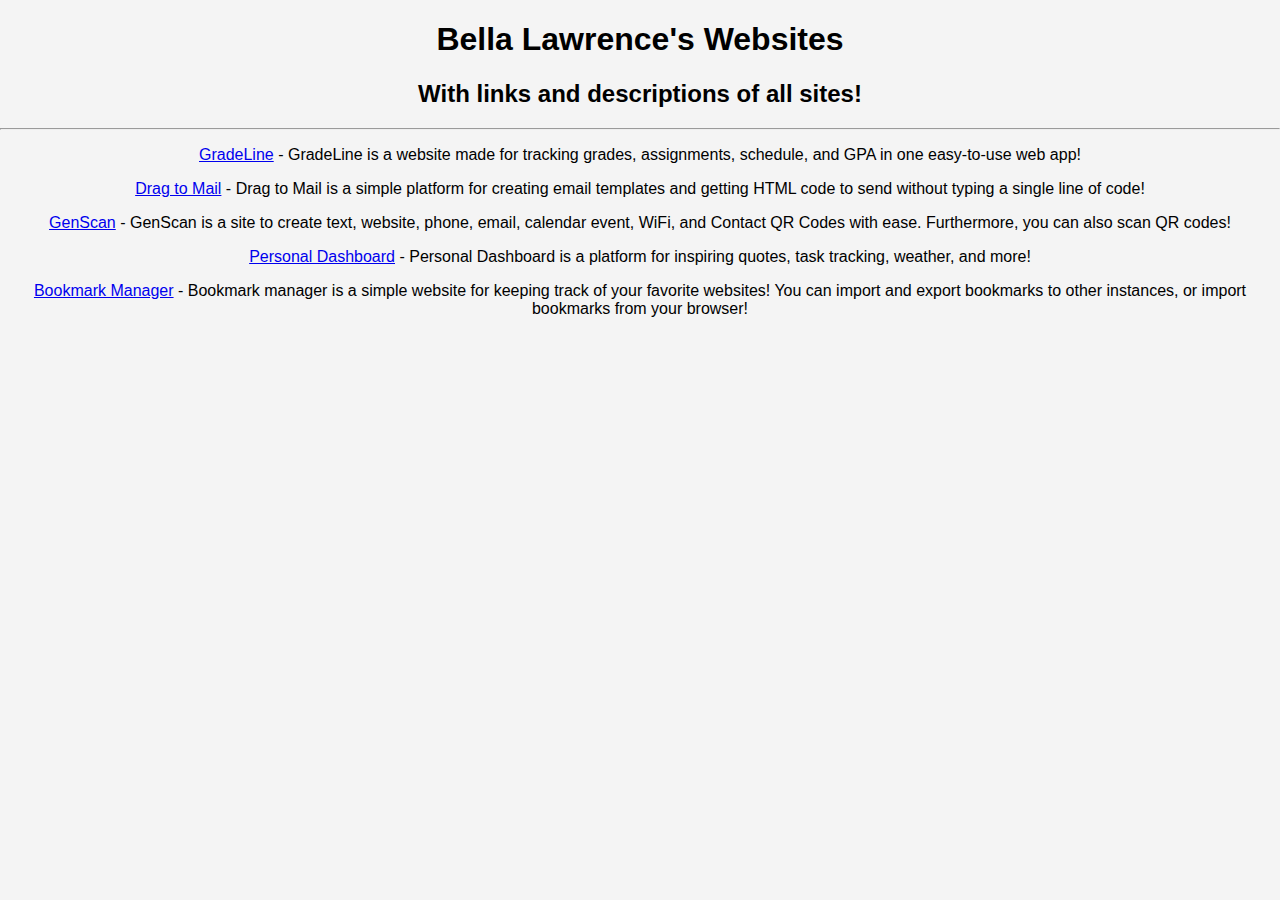
<file: index.html>
<!DOCTYPE HTML>
<html lang="en">
  <head>
    <link rel="icon" type="image/png" href="/public/assets/web_presence/icons/favicon-96x96.png" sizes="96x96" />
    <link rel="icon" type="image/svg+xml" href="/public/assets/web_presence/icons/favicon.svg" />
    <link rel="shortcut icon" href="/public/assets/web_presence/icons/favicon.ico" />
    <link rel="apple-touch-icon" sizes="180x180" href="/public/assets/web_presence/icons/apple-touch-icon.png" />
    <meta name="apple-mobile-web-app-title" content="BL" />
    <link rel="manifest" href="/public/assets/web_presence/icons/site.webmanifest" />
    <link rel="stylesheet" href="css/styles.css"
    <meta charset="UTF-8">
    <meta name="viewport" content="width=device-width, initial-scale=1.0">
    <title>Bella Lawrence | Home</title>
  </head>
  <body>
    <header>
      <h1>Bella Lawrence's Websites</h1>
      <h2>With links and descriptions of all sites!</h2>
    </header>
    <hr class="thick">
    <p class="centered-paragraph"><a href="/gradeline.html">GradeLine</a> - GradeLine is a website made for tracking grades, assignments, schedule, and GPA in one easy-to-use web app!</p>
    <p class="centered-paragraph"><a href="/email-template.html">Drag to Mail</a> - Drag to Mail is a simple platform for creating email templates and getting HTML code to send without typing a single line of code!</p>
    <p class="centered-paragraph"><a href="/genscan.html">GenScan</a> - GenScan is a site to create text, website, phone, email, calendar event, WiFi, and Contact QR Codes with ease. Furthermore, you can also scan QR codes!</p>
    <p class="centered-paragraph"><a href="/pers-dash.html">Personal Dashboard</a> - Personal Dashboard is a platform for inspiring quotes, task tracking, weather, and more!</p>
    <p class="centered-paragraph"><a href="/bookmark.html">Bookmark Manager</a> - Bookmark manager is a simple website for keeping track of your favorite websites! You can import and export bookmarks to other instances, or import bookmarks from your browser!</p>
  </body>
</html>
</file>
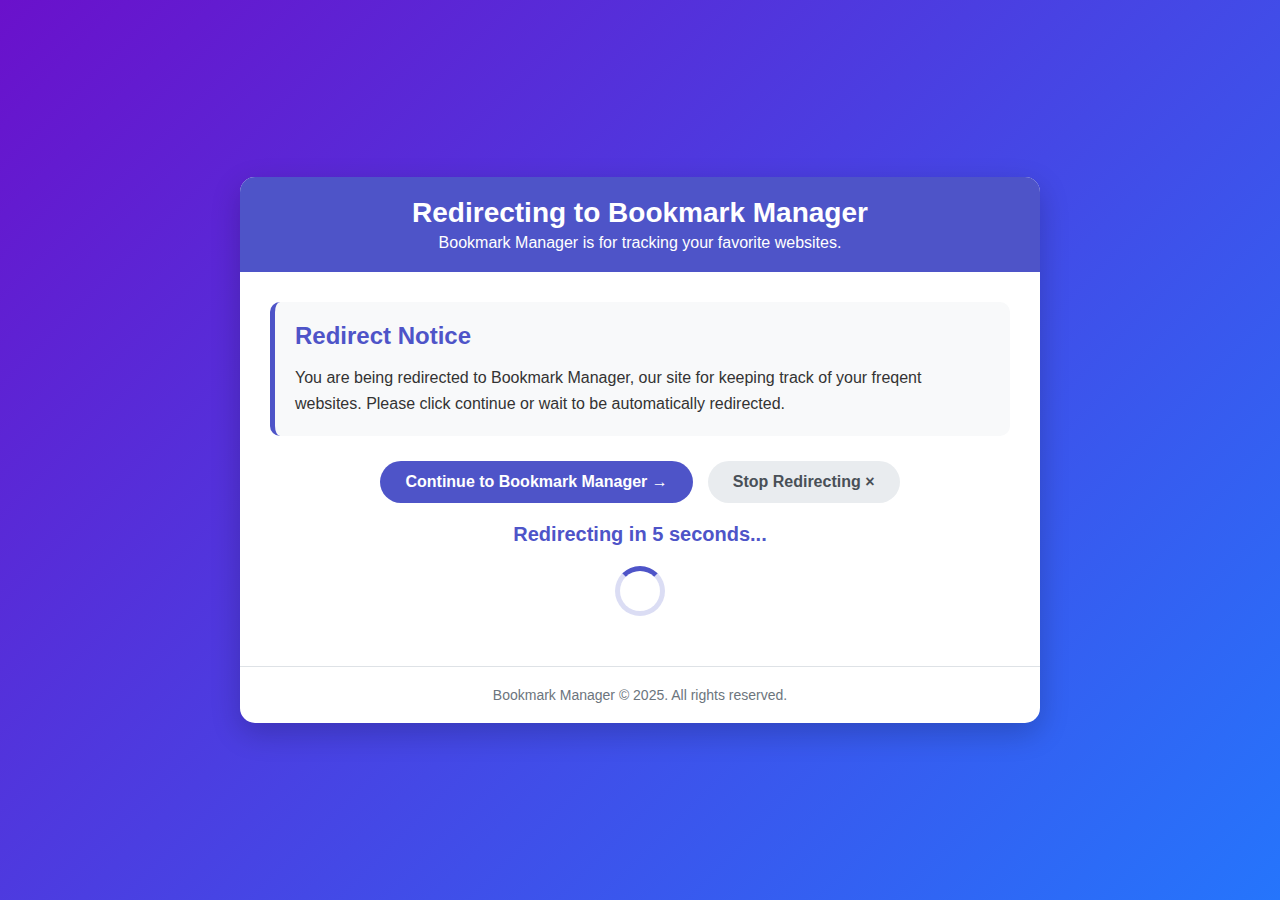
<file: bookmark.html>
<!DOCTYPE html>
<html lang="en">
<head>
    <meta charset="UTF-8">
    <meta name="viewport" content="width=device-width, initial-scale=1.0">
    <title>Bookmark Manager Redirect</title> <!-- Replace Bookmark Manager with Website Name -->
    <style>
        * {
            box-sizing: border-box;
            margin: 0;
            padding: 0;
            font-family: 'Segoe UI', Tahoma, Geneva, Verdana, sans-serif;
        }
        
        body {
            background: linear-gradient(135deg, #6a11cb 0%, #2575fc 100%);
            min-height: 100vh;
            display: flex;
            justify-content: center;
            align-items: center;
            padding: 20px;
        }
        
        .container {
            width: 100%;
            max-width: 800px;
            background: white;
            border-radius: 15px;
            box-shadow: 0 10px 30px rgba(0, 0, 0, 0.2);
            overflow: hidden;
        }
        
        header {
            background: #4e54c8;
            color: white;
            padding: 20px;
            text-align: center;
        }
        
        header h1 {
            font-size: 28px;
            margin-bottom: 5px;
        }
        
        .content {
            padding: 30px;
        }
        
        .status-card {
            background: #f8f9fa;
            border-radius: 10px;
            padding: 20px;
            margin-bottom: 25px;
            border-left: 5px solid #4e54c8;
        }
        
        .status-card h2 {
            color: #4e54c8;
            margin-bottom: 15px;
        }
        
        .status-card p {
            line-height: 1.6;
            color: #333;
        }
        
        .class-details {
            background: #e9ecef;
            border-radius: 8px;
            padding: 15px;
            margin: 15px 0;
        }
        
        .class-details h3 {
            color: #4e54c8;
            margin-bottom: 10px;
        }
        
        .detail-row {
            display: flex;
            margin-bottom: 8px;
        }
        
        .detail-label {
            font-weight: 600;
            width: 80px;
            color: #495057;
        }
        
        .detail-value {
            flex: 1;
            color: #212529;
        }
        
        .countdown {
            text-align: center;
            font-size: 20px;
            font-weight: 600;
            color: #4e54c8;
            margin: 20px 0;
        }
        
        .buttons {
            display: flex;
            justify-content: center;
            gap: 15px;
            margin-top: 25px;
        }
        
        button {
            padding: 12px 25px;
            border: none;
            border-radius: 50px;
            font-size: 16px;
            font-weight: 600;
            cursor: pointer;
            transition: all 0.3s ease;
        }
        
        .primary-btn {
            background: #4e54c8;
            color: white;
        }
        
        .primary-btn:hover {
            background: #3f43a1;
            transform: translateY(-2px);
            box-shadow: 0 5px 15px rgba(0, 0, 0, 0.1);
        }
        
        .secondary-btn {
            background: #e9ecef;
            color: #495057;
        }
        
        .secondary-btn:hover {
            background: #dee2e6;
            transform: translateY(-2px);
        }
        
        .error {
            color: #dc3545;
            text-align: center;
            font-weight: 600;
            margin: 20px 0;
            padding: 15px;
            background: #f8d7da;
            border-radius: 8px;
            border-left: 5px solid #dc3545;
        }
        
        .success {
            color: #198754;
            text-align: center;
            font-weight: 600;
            margin: 20px 0;
            padding: 15px;
            background: #d1e7dd;
            border-radius: 8px;
            border-left: 5px solid #198754;
        }
        
        .spinner {
            width: 50px;
            height: 50px;
            border: 5px solid rgba(78, 84, 200, 0.2);
            border-radius: 50%;
            border-top: 5px solid #4e54c8;
            animation: spin 1s linear infinite;
            margin: 20px auto;
        }
        
        @keyframes spin {
            0% { transform: rotate(0deg); }
            100% { transform: rotate(360deg); }
        }
        
        footer {
            text-align: center;
            padding: 20px;
            color: #6c757d;
            font-size: 14px;
            border-top: 1px solid #dee2e6;
        }
    </style>
</head>
<body>
  <div class="container">
    <header>
      <h1>Redirecting to Bookmark Manager</h1> <!-- Replace Bookmark Manager with Website Name -->
      <p>Bookmark Manager is for tracking your favorite websites.</p> <!-- Replace Bookmark Manager with Website Name, and replace exp with what the site is. -->
    </header>
    <div class="content">
      <div class="status-card">
        <h2>Redirect Notice</h2>
        <p>You are being redirected to Bookmark Manager, our site for keeping track of your freqent websites. Please click continue or wait to be automatically redirected.</p> <!-- Replace Bookmark Manager with Website Name, and replace exp with what the site is. -->
      </div>
      
      <div class="buttons">
          <button id="redirect-btn" class="primary-btn">Continue to Bookmark Manager &rarr;</button> <!-- Replace Bookmark Manager with Website Name -->
          <button id="cancel-btn" class="secondary-btn">Stop Redirecting &times;</button>
      </div>
      
      <div class="countdown" id="countdown">
          Redirecting in 5 seconds...
      </div>
      
      <div class="spinner" id="spinner"></div>
    </div>
    <footer>
        <p>Bookmark Manager &copy; 2025. All rights reserved.</p> <!-- Replace Bookmark Manager with bkm-manager name. -->
    </footer>
  </div>
</body>
<script>
  document.addEventListener('DOMContentLoaded', function() {
    const countdown = document.getElementById('countdown');
    const redirectBtn = document.getElementById('redirect-btn');
    const cancelBtn = document.getElementById('cancel-btn');
    const spinner = document.getElementById('spinner');
    
    // Get class name from URL parameters if needed
    const urlParams = new URLSearchParams(window.location.search);
    const className = urlParams.get('class') || 'your class';
    
    function redirectToPage() {
      window.location.href = 'https://bkm-manager.netlify.app'; // Replace bkm-manager with domain
    }
    
    function startCountdown(seconds) {
      let remaining = seconds;
      
      const countdownInterval = setInterval(() => {
        countdown.textContent = `Redirecting in ${remaining} second${remaining !== 1 ? 's' : ''}...`;
        
        if (remaining <= 0) {
          clearInterval(countdownInterval);
          redirectToPage();
        }
        
        remaining--;
      }, 1000);
      
      // Return the interval ID so we can clear it if needed
      return countdownInterval;
    };
    
    // Start the countdown
    let countdownInterval = startCountdown(5);
    
    // Set up redirect button
    redirectBtn.addEventListener('click', () => {
      clearInterval(countdownInterval);
      redirectToPage();
    });
    
    // Set up cancel button
    cancelBtn.addEventListener('click', () => {
      clearInterval(countdownInterval);
      countdown.textContent = 'Redirect cancelled';
      countdown.style.color = '#dc3545';
      spinner.style.display = 'none';
    });
  });
</script>
</html>
</file>
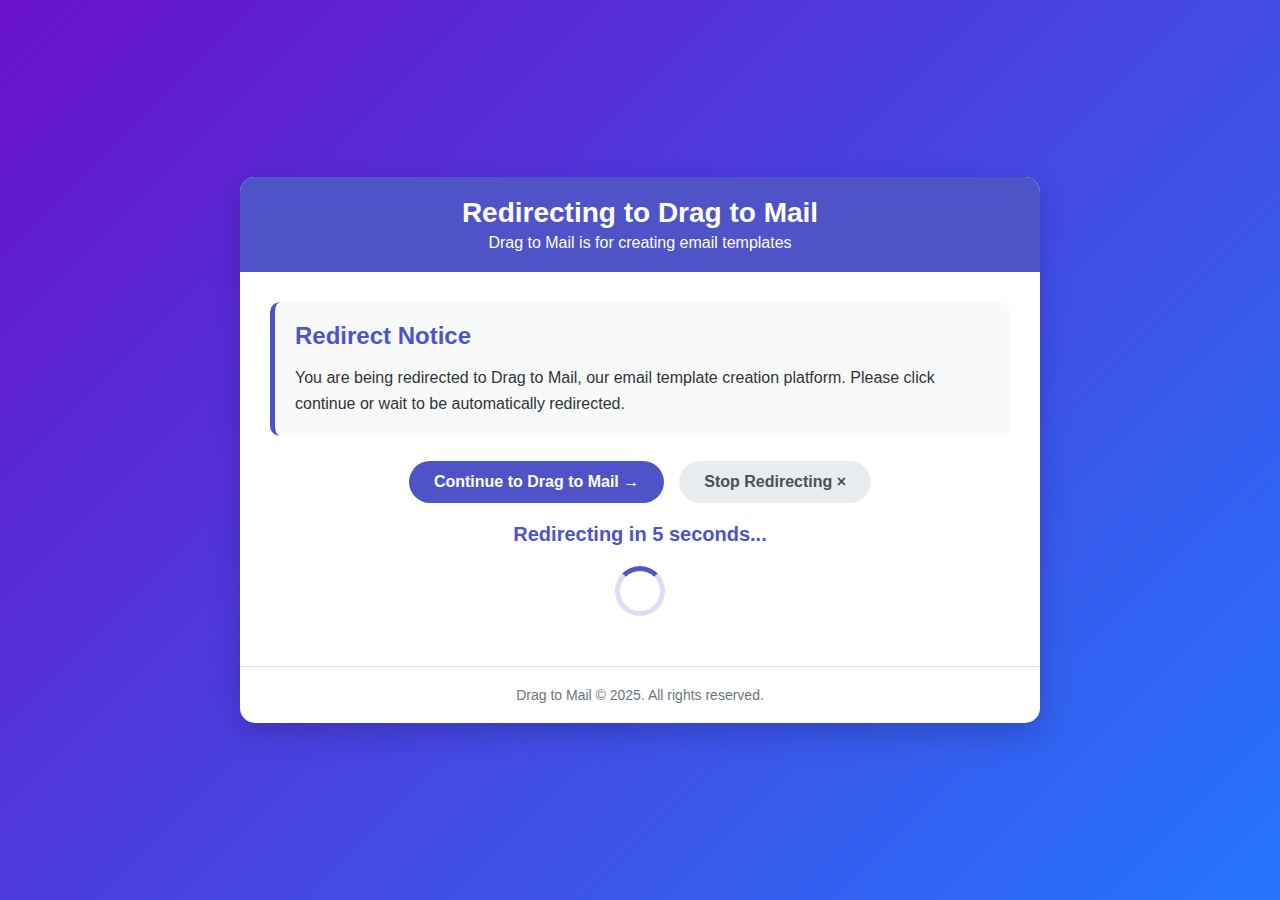
<file: email-template.html>
<!DOCTYPE html>
<html lang="en">
<head>
    <meta charset="UTF-8">
    <meta name="viewport" content="width=device-width, initial-scale=1.0">
    <title>Drag to Mail Redirect</title>
    <style>
        * {
            box-sizing: border-box;
            margin: 0;
            padding: 0;
            font-family: 'Segoe UI', Tahoma, Geneva, Verdana, sans-serif;
        }
        
        body {
            background: linear-gradient(135deg, #6a11cb 0%, #2575fc 100%);
            min-height: 100vh;
            display: flex;
            justify-content: center;
            align-items: center;
            padding: 20px;
        }
        
        .container {
            width: 100%;
            max-width: 800px;
            background: white;
            border-radius: 15px;
            box-shadow: 0 10px 30px rgba(0, 0, 0, 0.2);
            overflow: hidden;
        }
        
        header {
            background: #4e54c8;
            color: white;
            padding: 20px;
            text-align: center;
        }
        
        header h1 {
            font-size: 28px;
            margin-bottom: 5px;
        }
        
        .content {
            padding: 30px;
        }
        
        .status-card {
            background: #f8f9fa;
            border-radius: 10px;
            padding: 20px;
            margin-bottom: 25px;
            border-left: 5px solid #4e54c8;
        }
        
        .status-card h2 {
            color: #4e54c8;
            margin-bottom: 15px;
        }
        
        .status-card p {
            line-height: 1.6;
            color: #333;
        }
        
        .class-details {
            background: #e9ecef;
            border-radius: 8px;
            padding: 15px;
            margin: 15px 0;
        }
        
        .class-details h3 {
            color: #4e54c8;
            margin-bottom: 10px;
        }
        
        .detail-row {
            display: flex;
            margin-bottom: 8px;
        }
        
        .detail-label {
            font-weight: 600;
            width: 80px;
            color: #495057;
        }
        
        .detail-value {
            flex: 1;
            color: #212529;
        }
        
        .countdown {
            text-align: center;
            font-size: 20px;
            font-weight: 600;
            color: #4e54c8;
            margin: 20px 0;
        }
        
        .buttons {
            display: flex;
            justify-content: center;
            gap: 15px;
            margin-top: 25px;
        }
        
        button {
            padding: 12px 25px;
            border: none;
            border-radius: 50px;
            font-size: 16px;
            font-weight: 600;
            cursor: pointer;
            transition: all 0.3s ease;
        }
        
        .primary-btn {
            background: #4e54c8;
            color: white;
        }
        
        .primary-btn:hover {
            background: #3f43a1;
            transform: translateY(-2px);
            box-shadow: 0 5px 15px rgba(0, 0, 0, 0.1);
        }
        
        .secondary-btn {
            background: #e9ecef;
            color: #495057;
        }
        
        .secondary-btn:hover {
            background: #dee2e6;
            transform: translateY(-2px);
        }
        
        .error {
            color: #dc3545;
            text-align: center;
            font-weight: 600;
            margin: 20px 0;
            padding: 15px;
            background: #f8d7da;
            border-radius: 8px;
            border-left: 5px solid #dc3545;
        }
        
        .success {
            color: #198754;
            text-align: center;
            font-weight: 600;
            margin: 20px 0;
            padding: 15px;
            background: #d1e7dd;
            border-radius: 8px;
            border-left: 5px solid #198754;
        }
        
        .spinner {
            width: 50px;
            height: 50px;
            border: 5px solid rgba(78, 84, 200, 0.2);
            border-radius: 50%;
            border-top: 5px solid #4e54c8;
            animation: spin 1s linear infinite;
            margin: 20px auto;
        }
        
        @keyframes spin {
            0% { transform: rotate(0deg); }
            100% { transform: rotate(360deg); }
        }
        
        footer {
            text-align: center;
            padding: 20px;
            color: #6c757d;
            font-size: 14px;
            border-top: 1px solid #dee2e6;
        }
    </style>
</head>
<body>
  <div class="container">
    <header>
      <h1>Redirecting to Drag to Mail</h1>
      <p>Drag to Mail is for creating email templates</p>
    </header>
    <div class="content">
      <div class="status-card">
        <h2>Redirect Notice</h2>
        <p>You are being redirected to Drag to Mail, our email template creation platform. Please click continue or wait to be automatically redirected.</p>
      </div>
      
      <div class="buttons">
          <button id="redirect-btn" class="primary-btn">Continue to Drag to Mail &rarr;</button>
          <button id="cancel-btn" class="secondary-btn">Stop Redirecting &times;</button>
      </div>
      
      <div class="countdown" id="countdown">
          Redirecting in 5 seconds...
      </div>
      
      <div class="spinner" id="spinner"></div>
    </div>
    <footer>
        <p>Drag to Mail &copy; 2025. All rights reserved.</p>
    </footer>
  </div>
</body>
<script>
  document.addEventListener('DOMContentLoaded', function() {
    const countdown = document.getElementById('countdown');
    const redirectBtn = document.getElementById('redirect-btn');
    const cancelBtn = document.getElementById('cancel-btn');
    const spinner = document.getElementById('spinner');
    
    // Get class name from URL parameters if needed
    const urlParams = new URLSearchParams(window.location.search);
    const className = urlParams.get('class') || 'your class';
    
    function redirectToPage() {
      window.location.href = 'https://drag-to-mail.netlify.app';
    }
    
    function startCountdown(seconds) {
      let remaining = seconds;
      
      const countdownInterval = setInterval(() => {
        countdown.textContent = `Redirecting in ${remaining} second${remaining !== 1 ? 's' : ''}...`;
        
        if (remaining <= 0) {
          clearInterval(countdownInterval);
          redirectToPage();
        }
        
        remaining--;
      }, 1000);
      
      // Return the interval ID so we can clear it if needed
      return countdownInterval;
    };
    
    // Start the countdown
    let countdownInterval = startCountdown(5);
    
    // Set up redirect button
    redirectBtn.addEventListener('click', () => {
      clearInterval(countdownInterval);
      redirectToPage();
    });
    
    // Set up cancel button
    cancelBtn.addEventListener('click', () => {
      clearInterval(countdownInterval);
      countdown.textContent = 'Redirect cancelled';
      countdown.style.color = '#dc3545';
      spinner.style.display = 'none';
    });
  });
</script>
</html>
</file>
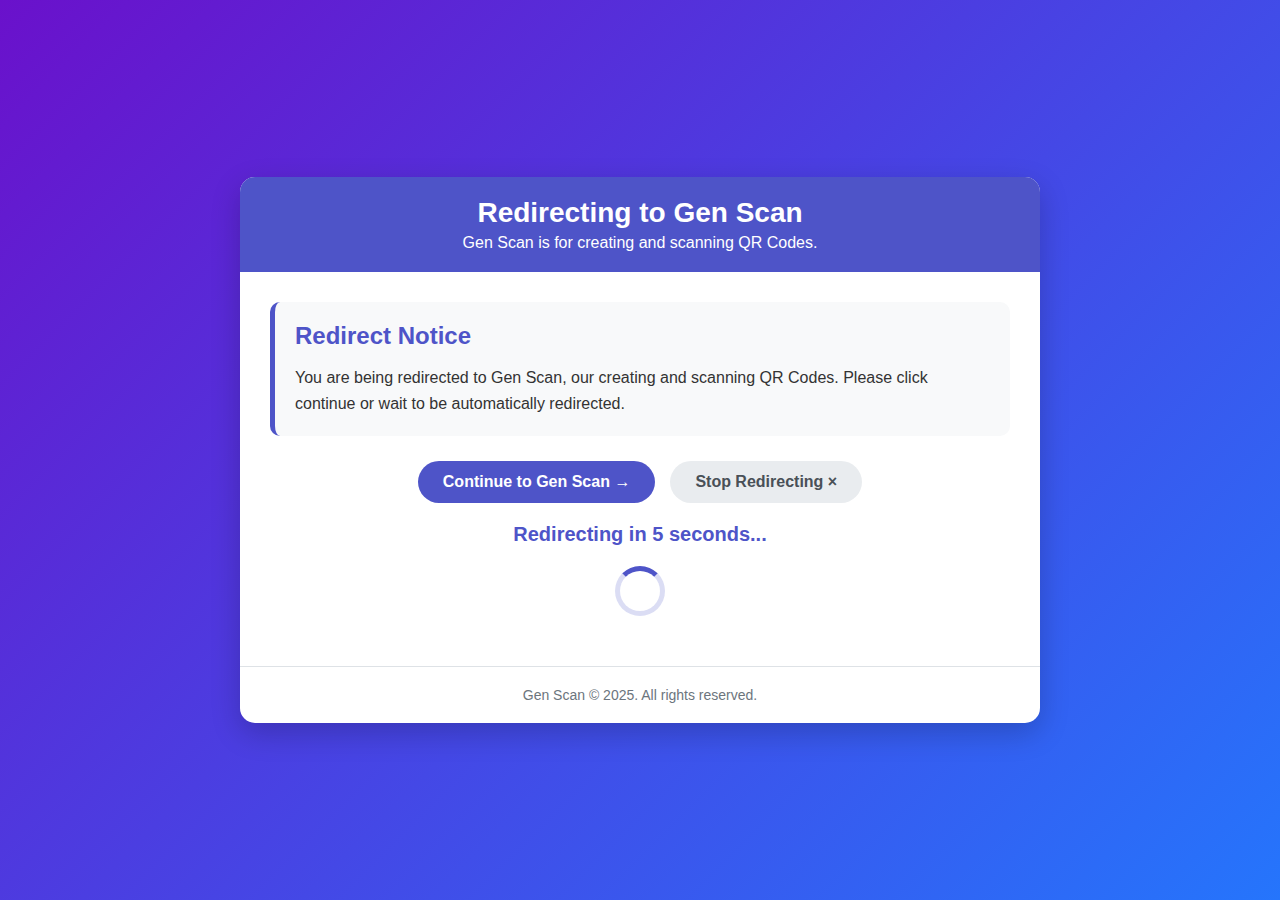
<file: genscan.html>
<!DOCTYPE html>
<html lang="en">
<head>
    <meta charset="UTF-8">
    <meta name="viewport" content="width=device-width, initial-scale=1.0">
    <title>Drag to Mail Redirect</title>
    <style>
        * {
            box-sizing: border-box;
            margin: 0;
            padding: 0;
            font-family: 'Segoe UI', Tahoma, Geneva, Verdana, sans-serif;
        }
        
        body {
            background: linear-gradient(135deg, #6a11cb 0%, #2575fc 100%);
            min-height: 100vh;
            display: flex;
            justify-content: center;
            align-items: center;
            padding: 20px;
        }
        
        .container {
            width: 100%;
            max-width: 800px;
            background: white;
            border-radius: 15px;
            box-shadow: 0 10px 30px rgba(0, 0, 0, 0.2);
            overflow: hidden;
        }
        
        header {
            background: #4e54c8;
            color: white;
            padding: 20px;
            text-align: center;
        }
        
        header h1 {
            font-size: 28px;
            margin-bottom: 5px;
        }
        
        .content {
            padding: 30px;
        }
        
        .status-card {
            background: #f8f9fa;
            border-radius: 10px;
            padding: 20px;
            margin-bottom: 25px;
            border-left: 5px solid #4e54c8;
        }
        
        .status-card h2 {
            color: #4e54c8;
            margin-bottom: 15px;
        }
        
        .status-card p {
            line-height: 1.6;
            color: #333;
        }
        
        .class-details {
            background: #e9ecef;
            border-radius: 8px;
            padding: 15px;
            margin: 15px 0;
        }
        
        .class-details h3 {
            color: #4e54c8;
            margin-bottom: 10px;
        }
        
        .detail-row {
            display: flex;
            margin-bottom: 8px;
        }
        
        .detail-label {
            font-weight: 600;
            width: 80px;
            color: #495057;
        }
        
        .detail-value {
            flex: 1;
            color: #212529;
        }
        
        .countdown {
            text-align: center;
            font-size: 20px;
            font-weight: 600;
            color: #4e54c8;
            margin: 20px 0;
        }
        
        .buttons {
            display: flex;
            justify-content: center;
            gap: 15px;
            margin-top: 25px;
        }
        
        button {
            padding: 12px 25px;
            border: none;
            border-radius: 50px;
            font-size: 16px;
            font-weight: 600;
            cursor: pointer;
            transition: all 0.3s ease;
        }
        
        .primary-btn {
            background: #4e54c8;
            color: white;
        }
        
        .primary-btn:hover {
            background: #3f43a1;
            transform: translateY(-2px);
            box-shadow: 0 5px 15px rgba(0, 0, 0, 0.1);
        }
        
        .secondary-btn {
            background: #e9ecef;
            color: #495057;
        }
        
        .secondary-btn:hover {
            background: #dee2e6;
            transform: translateY(-2px);
        }
        
        .error {
            color: #dc3545;
            text-align: center;
            font-weight: 600;
            margin: 20px 0;
            padding: 15px;
            background: #f8d7da;
            border-radius: 8px;
            border-left: 5px solid #dc3545;
        }
        
        .success {
            color: #198754;
            text-align: center;
            font-weight: 600;
            margin: 20px 0;
            padding: 15px;
            background: #d1e7dd;
            border-radius: 8px;
            border-left: 5px solid #198754;
        }
        
        .spinner {
            width: 50px;
            height: 50px;
            border: 5px solid rgba(78, 84, 200, 0.2);
            border-radius: 50%;
            border-top: 5px solid #4e54c8;
            animation: spin 1s linear infinite;
            margin: 20px auto;
        }
        
        @keyframes spin {
            0% { transform: rotate(0deg); }
            100% { transform: rotate(360deg); }
        }
        
        footer {
            text-align: center;
            padding: 20px;
            color: #6c757d;
            font-size: 14px;
            border-top: 1px solid #dee2e6;
        }
    </style>
</head>
<body>
  <div class="container">
    <header>
      <h1>Redirecting to Gen Scan</h1>
      <p>Gen Scan is for creating and scanning QR Codes.</p>
    </header>
    <div class="content">
      <div class="status-card">
        <h2>Redirect Notice</h2>
        <p>You are being redirected to Gen Scan, our creating and scanning QR Codes. Please click continue or wait to be automatically redirected.</p> 
      </div>
      
      <div class="buttons">
          <button id="redirect-btn" class="primary-btn">Continue to Gen Scan &rarr;</button>
          <button id="cancel-btn" class="secondary-btn">Stop Redirecting &times;</button>
      </div>
      
      <div class="countdown" id="countdown">
          Redirecting in 5 seconds...
      </div>
      
      <div class="spinner" id="spinner"></div>
    </div>
    <footer>
        <p>Gen Scan &copy; 2025. All rights reserved.</p>
    </footer>
  </div>
</body>
<script>
  document.addEventListener('DOMContentLoaded', function() {
    const countdown = document.getElementById('countdown');
    const redirectBtn = document.getElementById('redirect-btn');
    const cancelBtn = document.getElementById('cancel-btn');
    const spinner = document.getElementById('spinner');
    
    // Get class name from URL parameters if needed
    const urlParams = new URLSearchParams(window.location.search);
    const className = urlParams.get('class') || 'your class';
    
    function redirectToPage() {
      window.location.href = 'https://genscan.netlify.app';
    }
    
    function startCountdown(seconds) {
      let remaining = seconds;
      
      const countdownInterval = setInterval(() => {
        countdown.textContent = `Redirecting in ${remaining} second${remaining !== 1 ? 's' : ''}...`;
        
        if (remaining <= 0) {
          clearInterval(countdownInterval);
          redirectToPage();
        }
        
        remaining--;
      }, 1000);
      
      // Return the interval ID so we can clear it if needed
      return countdownInterval;
    };
    
    // Start the countdown
    let countdownInterval = startCountdown(5);
    
    // Set up redirect button
    redirectBtn.addEventListener('click', () => {
      clearInterval(countdownInterval);
      redirectToPage();
    });
    
    // Set up cancel button
    cancelBtn.addEventListener('click', () => {
      clearInterval(countdownInterval);
      countdown.textContent = 'Redirect cancelled';
      countdown.style.color = '#dc3545';
      spinner.style.display = 'none';
    });
  });
</script>
</html>
</file>
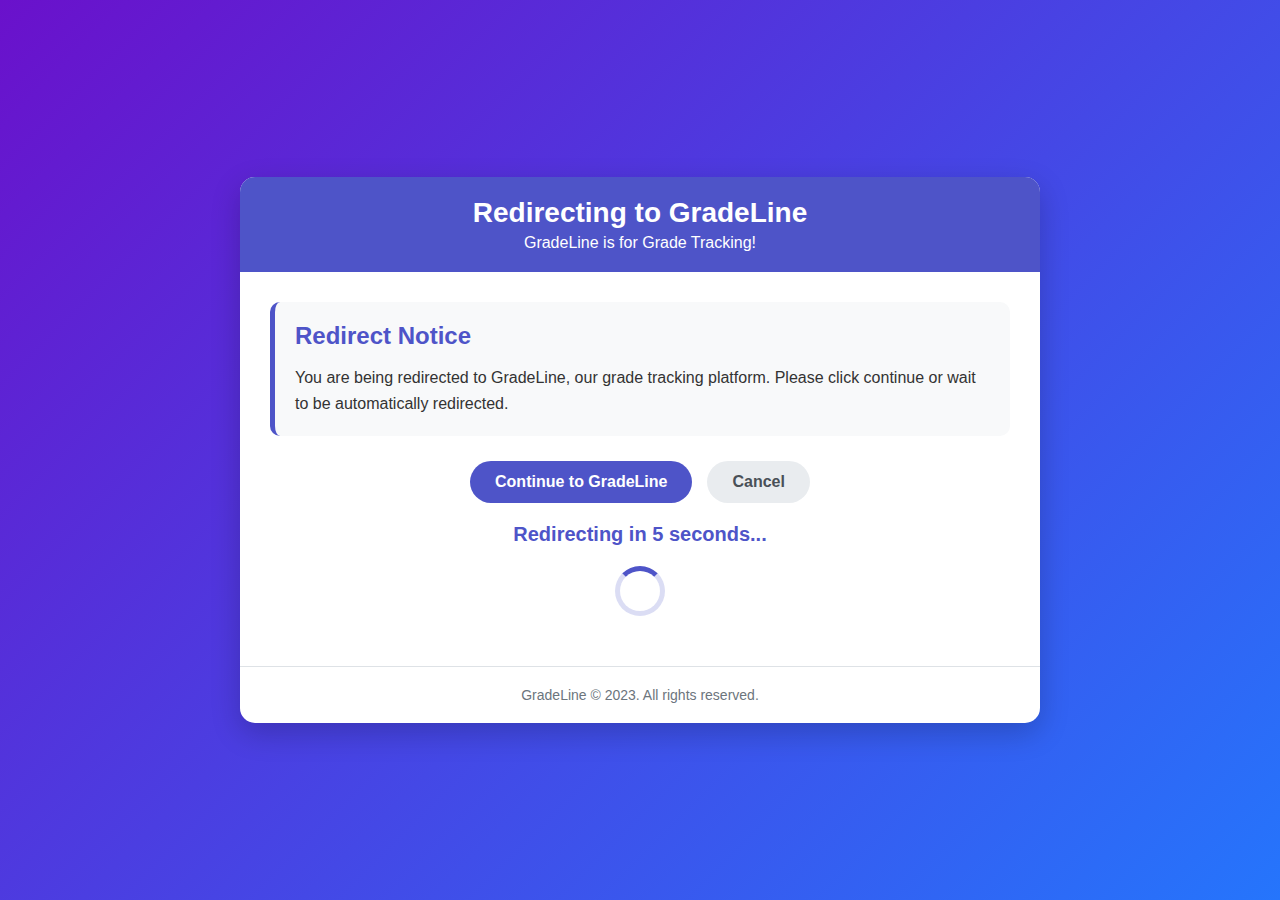
<file: gradeline.html>
<!DOCTYPE html>
<html lang="en">
<head>
    <meta charset="UTF-8">
    <meta name="viewport" content="width=device-width, initial-scale=1.0">
    <title>Class Redirect</title>
    <style>
        * {
            box-sizing: border-box;
            margin: 0;
            padding: 0;
            font-family: 'Segoe UI', Tahoma, Geneva, Verdana, sans-serif;
        }
        
        body {
            background: linear-gradient(135deg, #6a11cb 0%, #2575fc 100%);
            min-height: 100vh;
            display: flex;
            justify-content: center;
            align-items: center;
            padding: 20px;
        }
        
        .container {
            width: 100%;
            max-width: 800px;
            background: white;
            border-radius: 15px;
            box-shadow: 0 10px 30px rgba(0, 0, 0, 0.2);
            overflow: hidden;
        }
        
        header {
            background: #4e54c8;
            color: white;
            padding: 20px;
            text-align: center;
        }
        
        header h1 {
            font-size: 28px;
            margin-bottom: 5px;
        }
        
        .content {
            padding: 30px;
        }
        
        .status-card {
            background: #f8f9fa;
            border-radius: 10px;
            padding: 20px;
            margin-bottom: 25px;
            border-left: 5px solid #4e54c8;
        }
        
        .status-card h2 {
            color: #4e54c8;
            margin-bottom: 15px;
        }
        
        .status-card p {
            line-height: 1.6;
            color: #333;
        }
        
        .class-details {
            background: #e9ecef;
            border-radius: 8px;
            padding: 15px;
            margin: 15px 0;
        }
        
        .class-details h3 {
            color: #4e54c8;
            margin-bottom: 10px;
        }
        
        .detail-row {
            display: flex;
            margin-bottom: 8px;
        }
        
        .detail-label {
            font-weight: 600;
            width: 80px;
            color: #495057;
        }
        
        .detail-value {
            flex: 1;
            color: #212529;
        }
        
        .countdown {
            text-align: center;
            font-size: 20px;
            font-weight: 600;
            color: #4e54c8;
            margin: 20px 0;
        }
        
        .buttons {
            display: flex;
            justify-content: center;
            gap: 15px;
            margin-top: 25px;
        }
        
        button {
            padding: 12px 25px;
            border: none;
            border-radius: 50px;
            font-size: 16px;
            font-weight: 600;
            cursor: pointer;
            transition: all 0.3s ease;
        }
        
        .primary-btn {
            background: #4e54c8;
            color: white;
        }
        
        .primary-btn:hover {
            background: #3f43a1;
            transform: translateY(-2px);
            box-shadow: 0 5px 15px rgba(0, 0, 0, 0.1);
        }
        
        .secondary-btn {
            background: #e9ecef;
            color: #495057;
        }
        
        .secondary-btn:hover {
            background: #dee2e6;
            transform: translateY(-2px);
        }
        
        .error {
            color: #dc3545;
            text-align: center;
            font-weight: 600;
            margin: 20px 0;
            padding: 15px;
            background: #f8d7da;
            border-radius: 8px;
            border-left: 5px solid #dc3545;
        }
        
        .success {
            color: #198754;
            text-align: center;
            font-weight: 600;
            margin: 20px 0;
            padding: 15px;
            background: #d1e7dd;
            border-radius: 8px;
            border-left: 5px solid #198754;
        }
        
        .spinner {
            width: 50px;
            height: 50px;
            border: 5px solid rgba(78, 84, 200, 0.2);
            border-radius: 50%;
            border-top: 5px solid #4e54c8;
            animation: spin 1s linear infinite;
            margin: 20px auto;
        }
        
        @keyframes spin {
            0% { transform: rotate(0deg); }
            100% { transform: rotate(360deg); }
        }
        
        footer {
            text-align: center;
            padding: 20px;
            color: #6c757d;
            font-size: 14px;
            border-top: 1px solid #dee2e6;
        }
    </style>
</head>
<body>
  <div class="container">
    <header>
      <h1>Redirecting to GradeLine</h1>
      <p>GradeLine is for Grade Tracking!</p>
    </header>
    <div class="content">
      <div class="status-card">
        <h2>Redirect Notice</h2>
        <p>You are being redirected to GradeLine, our grade tracking platform. Please click continue or wait to be automatically redirected.</p>
      </div>
      
      <div class="buttons">
          <button id="redirect-btn" class="primary-btn">Continue to GradeLine</button>
          <button id="cancel-btn" class="secondary-btn">Cancel</button>
      </div>
      
      <div class="countdown" id="countdown">
          Redirecting in 5 seconds...
      </div>
      
      <div class="spinner" id="spinner"></div>
    </div>
    <footer>
        <p>GradeLine &copy; 2023. All rights reserved.</p>
    </footer>
  </div>
</body>
<script>
  document.addEventListener('DOMContentLoaded', function() {
    const countdown = document.getElementById('countdown');
    const redirectBtn = document.getElementById('redirect-btn');
    const cancelBtn = document.getElementById('cancel-btn');
    const spinner = document.getElementById('spinner');
    
    // Get class name from URL parameters if needed
    const urlParams = new URLSearchParams(window.location.search);
    const className = urlParams.get('class') || 'your class';
    
    function redirectToPage() {
      window.location.href = 'https://gradeline.netlify.app';
    }
    
    function startCountdown(seconds) {
      let remaining = seconds;
      
      const countdownInterval = setInterval(() => {
        countdown.textContent = `Redirecting in ${remaining} second${remaining !== 1 ? 's' : ''}...`;
        
        if (remaining <= 0) {
          clearInterval(countdownInterval);
          redirectToPage();
        }
        
        remaining--;
      }, 1000);
      
      // Return the interval ID so we can clear it if needed
      return countdownInterval;
    };
    
    // Start the countdown
    let countdownInterval = startCountdown(5);
    
    // Set up redirect button
    redirectBtn.addEventListener('click', () => {
      clearInterval(countdownInterval);
      redirectToPage();
    });
    
    // Set up cancel button
    cancelBtn.addEventListener('click', () => {
      clearInterval(countdownInterval);
      countdown.textContent = 'Redirect cancelled';
      countdown.style.color = '#dc3545';
      spinner.style.display = 'none';
    });
  });
</script>
</html>
</file>
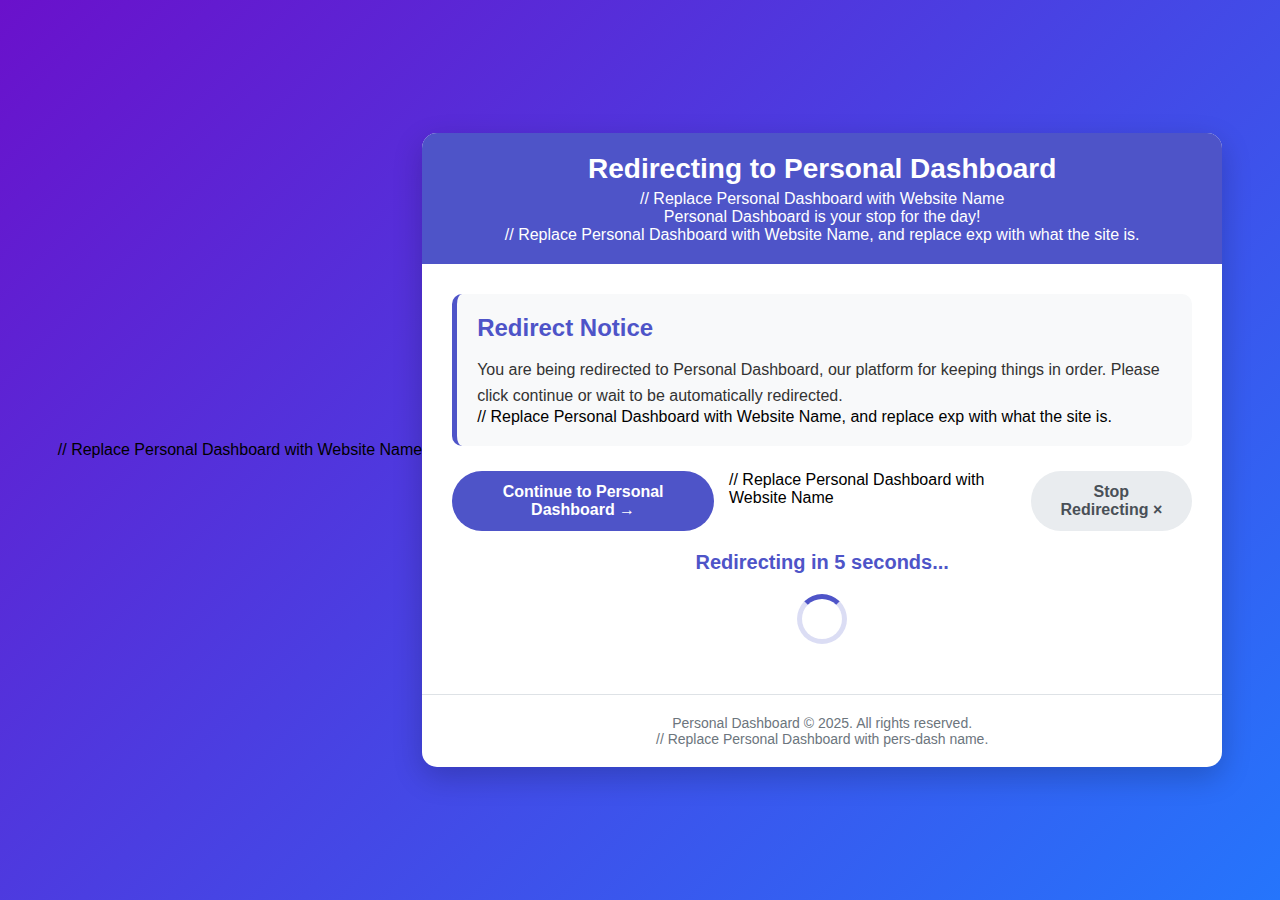
<file: pers-dash.html>
<!DOCTYPE html>
<html lang="en">
<head>
    <meta charset="UTF-8">
    <meta name="viewport" content="width=device-width, initial-scale=1.0">
    <title>Personal Dashboard Redirect</title>// Replace Personal Dashboard with Website Name
    <style>
        * {
            box-sizing: border-box;
            margin: 0;
            padding: 0;
            font-family: 'Segoe UI', Tahoma, Geneva, Verdana, sans-serif;
        }
        
        body {
            background: linear-gradient(135deg, #6a11cb 0%, #2575fc 100%);
            min-height: 100vh;
            display: flex;
            justify-content: center;
            align-items: center;
            padding: 20px;
        }
        
        .container {
            width: 100%;
            max-width: 800px;
            background: white;
            border-radius: 15px;
            box-shadow: 0 10px 30px rgba(0, 0, 0, 0.2);
            overflow: hidden;
        }
        
        header {
            background: #4e54c8;
            color: white;
            padding: 20px;
            text-align: center;
        }
        
        header h1 {
            font-size: 28px;
            margin-bottom: 5px;
        }
        
        .content {
            padding: 30px;
        }
        
        .status-card {
            background: #f8f9fa;
            border-radius: 10px;
            padding: 20px;
            margin-bottom: 25px;
            border-left: 5px solid #4e54c8;
        }
        
        .status-card h2 {
            color: #4e54c8;
            margin-bottom: 15px;
        }
        
        .status-card p {
            line-height: 1.6;
            color: #333;
        }
        
        .class-details {
            background: #e9ecef;
            border-radius: 8px;
            padding: 15px;
            margin: 15px 0;
        }
        
        .class-details h3 {
            color: #4e54c8;
            margin-bottom: 10px;
        }
        
        .detail-row {
            display: flex;
            margin-bottom: 8px;
        }
        
        .detail-label {
            font-weight: 600;
            width: 80px;
            color: #495057;
        }
        
        .detail-value {
            flex: 1;
            color: #212529;
        }
        
        .countdown {
            text-align: center;
            font-size: 20px;
            font-weight: 600;
            color: #4e54c8;
            margin: 20px 0;
        }
        
        .buttons {
            display: flex;
            justify-content: center;
            gap: 15px;
            margin-top: 25px;
        }
        
        button {
            padding: 12px 25px;
            border: none;
            border-radius: 50px;
            font-size: 16px;
            font-weight: 600;
            cursor: pointer;
            transition: all 0.3s ease;
        }
        
        .primary-btn {
            background: #4e54c8;
            color: white;
        }
        
        .primary-btn:hover {
            background: #3f43a1;
            transform: translateY(-2px);
            box-shadow: 0 5px 15px rgba(0, 0, 0, 0.1);
        }
        
        .secondary-btn {
            background: #e9ecef;
            color: #495057;
        }
        
        .secondary-btn:hover {
            background: #dee2e6;
            transform: translateY(-2px);
        }
        
        .error {
            color: #dc3545;
            text-align: center;
            font-weight: 600;
            margin: 20px 0;
            padding: 15px;
            background: #f8d7da;
            border-radius: 8px;
            border-left: 5px solid #dc3545;
        }
        
        .success {
            color: #198754;
            text-align: center;
            font-weight: 600;
            margin: 20px 0;
            padding: 15px;
            background: #d1e7dd;
            border-radius: 8px;
            border-left: 5px solid #198754;
        }
        
        .spinner {
            width: 50px;
            height: 50px;
            border: 5px solid rgba(78, 84, 200, 0.2);
            border-radius: 50%;
            border-top: 5px solid #4e54c8;
            animation: spin 1s linear infinite;
            margin: 20px auto;
        }
        
        @keyframes spin {
            0% { transform: rotate(0deg); }
            100% { transform: rotate(360deg); }
        }
        
        footer {
            text-align: center;
            padding: 20px;
            color: #6c757d;
            font-size: 14px;
            border-top: 1px solid #dee2e6;
        }
    </style>
</head>
<body>
  <div class="container">
    <header>
      <h1>Redirecting to Personal Dashboard</h1>// Replace Personal Dashboard with Website Name
      <p>Personal Dashboard is your stop for the day!</p>// Replace Personal Dashboard with Website Name, and replace exp with what the site is.
    </header>
    <div class="content">
      <div class="status-card">
        <h2>Redirect Notice</h2>
        <p>You are being redirected to Personal Dashboard, our platform for keeping things in order. Please click continue or wait to be automatically redirected.</p> // Replace Personal Dashboard with Website Name, and replace exp with what the site is.
      </div>
      
      <div class="buttons">
          <button id="redirect-btn" class="primary-btn">Continue to Personal Dashboard &rarr;</button> // Replace Personal Dashboard with Website Name
          <button id="cancel-btn" class="secondary-btn">Stop Redirecting &times;</button>
      </div>
      
      <div class="countdown" id="countdown">
          Redirecting in 5 seconds...
      </div>
      
      <div class="spinner" id="spinner"></div>
    </div>
    <footer>
        <p>Personal Dashboard &copy; 2025. All rights reserved.</p> // Replace Personal Dashboard with pers-dash name.
    </footer>
  </div>
</body>
<script>
  document.addEventListener('DOMContentLoaded', function() {
    const countdown = document.getElementById('countdown');
    const redirectBtn = document.getElementById('redirect-btn');
    const cancelBtn = document.getElementById('cancel-btn');
    const spinner = document.getElementById('spinner');
    
    // Get class name from URL parameters if needed
    const urlParams = new URLSearchParams(window.location.search);
    const className = urlParams.get('class') || 'your class';
    
    function redirectToPage() {
      window.location.href = 'https://pers-dash.netlify.app'; // Replace pers-dash with domain
    }
    
    function startCountdown(seconds) {
      let remaining = seconds;
      
      const countdownInterval = setInterval(() => {
        countdown.textContent = `Redirecting in ${remaining} second${remaining !== 1 ? 's' : ''}...`;
        
        if (remaining <= 0) {
          clearInterval(countdownInterval);
          redirectToPage();
        }
        
        remaining--;
      }, 1000);
      
      // Return the interval ID so we can clear it if needed
      return countdownInterval;
    };
    
    // Start the countdown
    let countdownInterval = startCountdown(5);
    
    // Set up redirect button
    redirectBtn.addEventListener('click', () => {
      clearInterval(countdownInterval);
      redirectToPage();
    });
    
    // Set up cancel button
    cancelBtn.addEventListener('click', () => {
      clearInterval(countdownInterval);
      countdown.textContent = 'Redirect cancelled';
      countdown.style.color = '#dc3545';
      spinner.style.display = 'none';
    });
  });
</script>
</html>
</file>
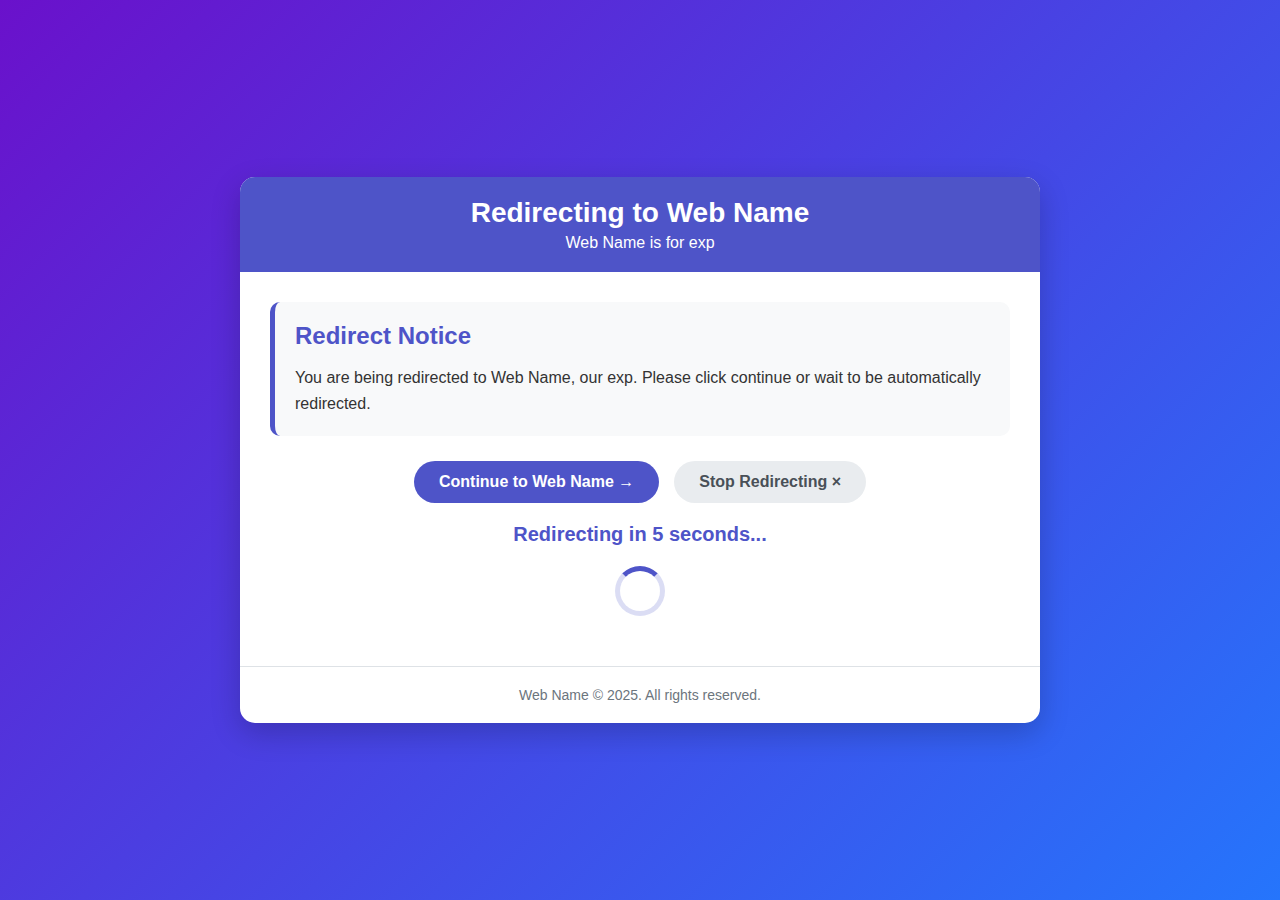
<file: src/template.html>
<!DOCTYPE html>
<html lang="en">
<head>
    <meta charset="UTF-8">
    <meta name="viewport" content="width=device-width, initial-scale=1.0">
    <title>Web Name Redirect</title> <!-- Replace Web Name with Website Name -->
    <style>
        * {
            box-sizing: border-box;
            margin: 0;
            padding: 0;
            font-family: 'Segoe UI', Tahoma, Geneva, Verdana, sans-serif;
        }
        
        body {
            background: linear-gradient(135deg, #6a11cb 0%, #2575fc 100%);
            min-height: 100vh;
            display: flex;
            justify-content: center;
            align-items: center;
            padding: 20px;
        }
        
        .container {
            width: 100%;
            max-width: 800px;
            background: white;
            border-radius: 15px;
            box-shadow: 0 10px 30px rgba(0, 0, 0, 0.2);
            overflow: hidden;
        }
        
        header {
            background: #4e54c8;
            color: white;
            padding: 20px;
            text-align: center;
        }
        
        header h1 {
            font-size: 28px;
            margin-bottom: 5px;
        }
        
        .content {
            padding: 30px;
        }
        
        .status-card {
            background: #f8f9fa;
            border-radius: 10px;
            padding: 20px;
            margin-bottom: 25px;
            border-left: 5px solid #4e54c8;
        }
        
        .status-card h2 {
            color: #4e54c8;
            margin-bottom: 15px;
        }
        
        .status-card p {
            line-height: 1.6;
            color: #333;
        }
        
        .class-details {
            background: #e9ecef;
            border-radius: 8px;
            padding: 15px;
            margin: 15px 0;
        }
        
        .class-details h3 {
            color: #4e54c8;
            margin-bottom: 10px;
        }
        
        .detail-row {
            display: flex;
            margin-bottom: 8px;
        }
        
        .detail-label {
            font-weight: 600;
            width: 80px;
            color: #495057;
        }
        
        .detail-value {
            flex: 1;
            color: #212529;
        }
        
        .countdown {
            text-align: center;
            font-size: 20px;
            font-weight: 600;
            color: #4e54c8;
            margin: 20px 0;
        }
        
        .buttons {
            display: flex;
            justify-content: center;
            gap: 15px;
            margin-top: 25px;
        }
        
        button {
            padding: 12px 25px;
            border: none;
            border-radius: 50px;
            font-size: 16px;
            font-weight: 600;
            cursor: pointer;
            transition: all 0.3s ease;
        }
        
        .primary-btn {
            background: #4e54c8;
            color: white;
        }
        
        .primary-btn:hover {
            background: #3f43a1;
            transform: translateY(-2px);
            box-shadow: 0 5px 15px rgba(0, 0, 0, 0.1);
        }
        
        .secondary-btn {
            background: #e9ecef;
            color: #495057;
        }
        
        .secondary-btn:hover {
            background: #dee2e6;
            transform: translateY(-2px);
        }
        
        .error {
            color: #dc3545;
            text-align: center;
            font-weight: 600;
            margin: 20px 0;
            padding: 15px;
            background: #f8d7da;
            border-radius: 8px;
            border-left: 5px solid #dc3545;
        }
        
        .success {
            color: #198754;
            text-align: center;
            font-weight: 600;
            margin: 20px 0;
            padding: 15px;
            background: #d1e7dd;
            border-radius: 8px;
            border-left: 5px solid #198754;
        }
        
        .spinner {
            width: 50px;
            height: 50px;
            border: 5px solid rgba(78, 84, 200, 0.2);
            border-radius: 50%;
            border-top: 5px solid #4e54c8;
            animation: spin 1s linear infinite;
            margin: 20px auto;
        }
        
        @keyframes spin {
            0% { transform: rotate(0deg); }
            100% { transform: rotate(360deg); }
        }
        
        footer {
            text-align: center;
            padding: 20px;
            color: #6c757d;
            font-size: 14px;
            border-top: 1px solid #dee2e6;
        }
    </style>
</head>
<body>
  <div class="container">
    <header>
      <h1>Redirecting to Web Name</h1> <!-- Replace Web Name with Website Name -->
      <p>Web Name is for exp</p> <!-- Replace Web Name with Website Name, and replace exp with what the site is. -->
    </header>
    <div class="content">
      <div class="status-card">
        <h2>Redirect Notice</h2>
        <p>You are being redirected to Web Name, our exp. Please click continue or wait to be automatically redirected.</p> <!-- Replace Web Name with Website Name, and replace exp with what the site is. -->
      </div>
      
      <div class="buttons">
          <button id="redirect-btn" class="primary-btn">Continue to Web Name &rarr;</button> <!-- Replace Web Name with Website Name -->
          <button id="cancel-btn" class="secondary-btn">Stop Redirecting &times;</button>
      </div>
      
      <div class="countdown" id="countdown">
          Redirecting in 5 seconds...
      </div>
      
      <div class="spinner" id="spinner"></div>
    </div>
    <footer>
        <p>Web Name &copy; 2025. All rights reserved.</p> <!-- Replace Web Name with website name. -->
    </footer>
  </div>
</body>
<script>
  document.addEventListener('DOMContentLoaded', function() {
    const countdown = document.getElementById('countdown');
    const redirectBtn = document.getElementById('redirect-btn');
    const cancelBtn = document.getElementById('cancel-btn');
    const spinner = document.getElementById('spinner');
    
    // Get class name from URL parameters if needed
    const urlParams = new URLSearchParams(window.location.search);
    const className = urlParams.get('class') || 'your class';
    
    function redirectToPage() {
      window.location.href = 'https://website.netlify.app'; // Replace website with domain
    }
    
    function startCountdown(seconds) {
      let remaining = seconds;
      
      const countdownInterval = setInterval(() => {
        countdown.textContent = `Redirecting in ${remaining} second${remaining !== 1 ? 's' : ''}...`;
        
        if (remaining <= 0) {
          clearInterval(countdownInterval);
          redirectToPage();
        }
        
        remaining--;
      }, 1000);
      
      // Return the interval ID so we can clear it if needed
      return countdownInterval;
    };
    
    // Start the countdown
    let countdownInterval = startCountdown(5);
    
    // Set up redirect button
    redirectBtn.addEventListener('click', () => {
      clearInterval(countdownInterval);
      redirectToPage();
    });
    
    // Set up cancel button
    cancelBtn.addEventListener('click', () => {
      clearInterval(countdownInterval);
      countdown.textContent = 'Redirect cancelled';
      countdown.style.color = '#dc3545';
      spinner.style.display = 'none';
    });
  });
</script>
</html>
</file>
<file: css/styles.css>
body {
  font-family: Arial, sans-serif;
  margin: 0;
  background: #f4f4f4;
}
header {
  text-align: center;
  margin: 20px 0;
  position: relative;
}
form {
  dislay: flex;
  flex-direction: column;
  gap: 10px;
  margin: 20px;
}
input, select, button {
  padding: 10px;
  font-size: 1em;
}
.navbar {
  background-color: #f8f9fa;
  padding: 1rem;
  display: flex;
  justify-content: center;
  flex-wrap: wrap;
  gap: 1.5rem;
  box-shadow: 0 2px 4px rgba(0,0,0,0.1);
}

.navbar a {
  text-decoration: none;
  color: #333;
  font-weight: 500;
  padding: 0.5rem;
  border-radius: 4px;
  transition: background-color 0.3s;
}
/* Changed active tab style to bold instead of yellow */
.navbar a.active {
  font-weight: bold;
  color: #333;
}
.navbar a:hover {
  background-color: #e9ecef;
}
.centered-paragraph {
  text-align: center;
}
.period {
  padding: 10px;
  margin: 5px 20px;
  background: #ddd;
  border: 3px solid transparent;
  transition: border-color 0.3s ease;
}
.period.active {
  background: #ffeb3b;
}
.period.upcoming {
  border: 5px dashed #ffeb3b;
}
/* Flash animations - only apply when flash is enabled */
body.flash-enabled .period.active {
  animation: pulse 1s infinite;
}
body.flash-enabled .period.upcoming {
  animation: border-pulse 1s infinite;
}
body.flash-enabled .period.upcoming.soon,
body.flash-enabled .period.active.soon {
  animation: border-pulse-fast 0.5s infinite;
}
@keyframes pulse {
  0% { opacity: 1; }
  50% { opacity: 0.6; }
  100% { opacity: 1; }
}
@keyframes border-pulse {
  0% { border-color: #ffeb3b; }
  50% { border-color: rgba(255, 235, 59, 0.3); }
  100% { border-color: #ffeb3b; }
}
@keyframes border-pulse-fast {
  0% { border-color: #ffeb3b; }
  50% { border-color: rgba(255, 235, 59, 0.3); }
  100% { border-color: #ffeb3b; }
}
.assignment.missing {
  background: #ffcccc;
}
.assignment.upcoming::before {
  content: "⚠️ ";
}
.period-edit {
  display: flex;
  gap: 10px;
  margin-bottom: 10px;
}
#gpa-display {
  margin: 20px;
  font-weight: bold;
}
#search-input {
  padding: 8px;
  width: 60%;
  margin-right: 10px;
}

#search-btn, #clear-search-btn {
  padding: 8px 15px;
  cursor: pointer;
}

.no-results {
  padding: 15px;
  text-align: center;
  color: #666;
  font-style: italic;
}
#sort-by {
  padding: 8px;
  font-size: 16px;
  margin-bottom: 15px;
}

.assignment-item.completed {
  opacity: 0.7;
  background-color: #f0f0f0;
}
#currentDateTime {
  font-size: 1.1rem;
  color: #666;
  margin-top: 0.5rem;
  font-weight: normal;
}
/* Quick Links Styles */
.links-grid {
  display: grid;
  grid-template-columns: repeat(auto-fill, minmax(250px, 1fr));
  gap: 1rem;
  margin-top: 1.5rem;
}

.link-card {
  background: white;
  border-radius: 8px;
  padding: 1rem;
  box-shadow: 0 2px 5px rgba(0,0,0,0.1);
  transition: transform 0.2s, box-shadow 0.2s;
}

.link-card:hover {
  transform: translateY(-3px);
  box-shadow: 0 5px 15px rgba(0,0,0,0.1);
}

.link-card h3 {
  margin-top: 0;
  color: #333;
}

.link-card a {
  display: inline-block;
  margin-top: 0.5rem;
  color: #0066cc;
  text-decoration: none;
}

.link-card a:hover {
  text-decoration: underline;
}

.link-actions {
  margin-top: 1rem;
  display: flex;
  justify-content: flex-end;
}

.delete-link-btn {
  background: #ff4757;
  color: white;
  border: none;
  border-radius: 4px;
  padding: 0.3rem 0.6rem;
  cursor: pointer;
  font-size: 0.8rem;
}

.no-links {
  text-align: center;
  padding: 2rem;
  color: #666;
}

/* Overview Styles */
.stats-grid {
  display: grid;
  grid-template-columns: repeat(auto-fit, minmax(250px, 1fr));
  gap: 1.5rem;
  margin: 2rem 0;
}

.stat-card {
  background: white;
  border-radius: 8px;
  padding: 1.5rem;
  box-shadow: 0 2px 5px rgba(0,0,0,0.1);
  text-align: center;
}

.stat-card h3 {
  margin-top: 0;
  color: #333;
}

.stat-value {
  font-size: 2.5rem;
  font-weight: bold;
  margin: 0.5rem 0;
  color: #0066cc;
}

.stat-description {
  color: #666;
  margin: 0;
}

.class-grades {
  margin-top: 2rem;
}

.class-grade-item {
  background: white;
  border-radius: 8px;
  padding: 1rem;
  margin-bottom: 1rem;
  box-shadow: 0 2px 5px rgba(0,0,0,0.1);
  display: flex;
  justify-content: space-between;
  align-items: center;
}

.class-grade-name {
  font-weight: bold;
}

.class-grade-value {
  font-size: 1.2rem;
  color: #0066cc;
}

.no-data {
  text-align: center;
  padding: 2rem;
  color: #666;
}
/* Status Dialog Styles */
.status-dialog {
  border: none;
  border-radius: 10px;
  padding: 0;
  max-width: 400px;
  box-shadow: 0 4px 20px rgba(0, 0, 0, 0.3);
}

.status-dialog::backdrop {
  background-color: rgba(0, 0, 0, 0.6);
}

.dialog-content {
  padding: 20px;
  text-align: center;
}

.dialog-content h3 {
  margin-top: 0;
  color: #333;
}

.dialog-content p {
  margin-bottom: 20px;
  color: #666;
}

.dialog-buttons {
  display: flex;
  flex-direction: column;
  gap: 10px;
}

.dialog-btn {
  padding: 10px 15px;
  border: none;
  border-radius: 5px;
  cursor: pointer;
  font-weight: bold;
  transition: background-color 0.2s;
}

.dialog-btn.missing {
  background-color: #ff5252;
  color: white;
}

.dialog-btn.missing:hover {
  background-color: #ff0000;
}

.dialog-btn.not-graded {
  background-color: #ffb142;
  color: white;
}

.dialog-btn.not-graded:hover {
  background-color: #ff9f1a;
}

.dialog-btn.cancel {
  background-color: #ddd;
  color: #333;
}

.dialog-btn.cancel:hover {
  background-color: #ccc;
}
.error-content {
  flex: 1;
  display: flex;
  flex-direction: column;
  justify-content: center;
  align-items: center;
  text-align: center;
  padding: 2rem;
  background-image: url('https://raw.githubusercontent.com/Bella288/futrschool/refs/heads/main/assets/images/Cat_Sleeping_on_Keyboard.jpg');
  background-size: cover;
  background-position: center;
  background-repeat: no-repeat;
  color: #333;
  position: relative;
}

.error-content::before {
  content: '';
  position: absolute;
  top: 0;
  left: 0;
  right: 0;
  bottom: 0;
  background-color: rgba(255, 255, 255, 0.85);
  z-index: 0;
}

.error-content h1, 
.error-content h2, 
.error-content h3 {
  position: relative;
  z-index: 1;
  max-width: 800px;
  margin: 0 auto 1.5rem;
}

.error-content h1 {
  font-size: 3rem;
  margin-bottom: 1rem;
  color: #2c3e50;
}

.error-content h2 {
  font-size: 1.5rem;
  font-weight: normal;
  line-height: 1.5;
}

.error-content h3 {
  font-size: 1.1rem;
  font-weight: normal;
  margin-top: 2rem;
}

.error-content a {
  color: #3498db;
  text-decoration: none;
}

.error-content a:hover {
  text-decoration: underline;
}

/* Flash Toggle Button Styles */
.flash-toggle-container {
  position: absolute;
  top: 10px;
  right: 60px;
  display: flex;
  align-items: center;
  gap: 8px;
}

.flash-toggle-btn {
  background: #f0f0f0;
  border: 2px solid #ccc;
  border-radius: 20px;
  padding: 5px 12px;
  cursor: pointer;
  font-size: 0.9rem;
  font-weight: 500;
  transition: all 0.3s ease;
  display: flex;
  align-items: center;
  gap: 5px;
}

.flash-toggle-btn:hover {
  background: #e0e0e0;
}

.flash-toggle-btn.flash-off {
  background: #666;
  color: white;
  border-color: #444;
}

.flash-toggle-btn.flash-off:hover {
  background: #555;
}

.flash-status {
  font-size: 0.8rem;
  color: #666;
  font-weight: 500;
}
</file>
